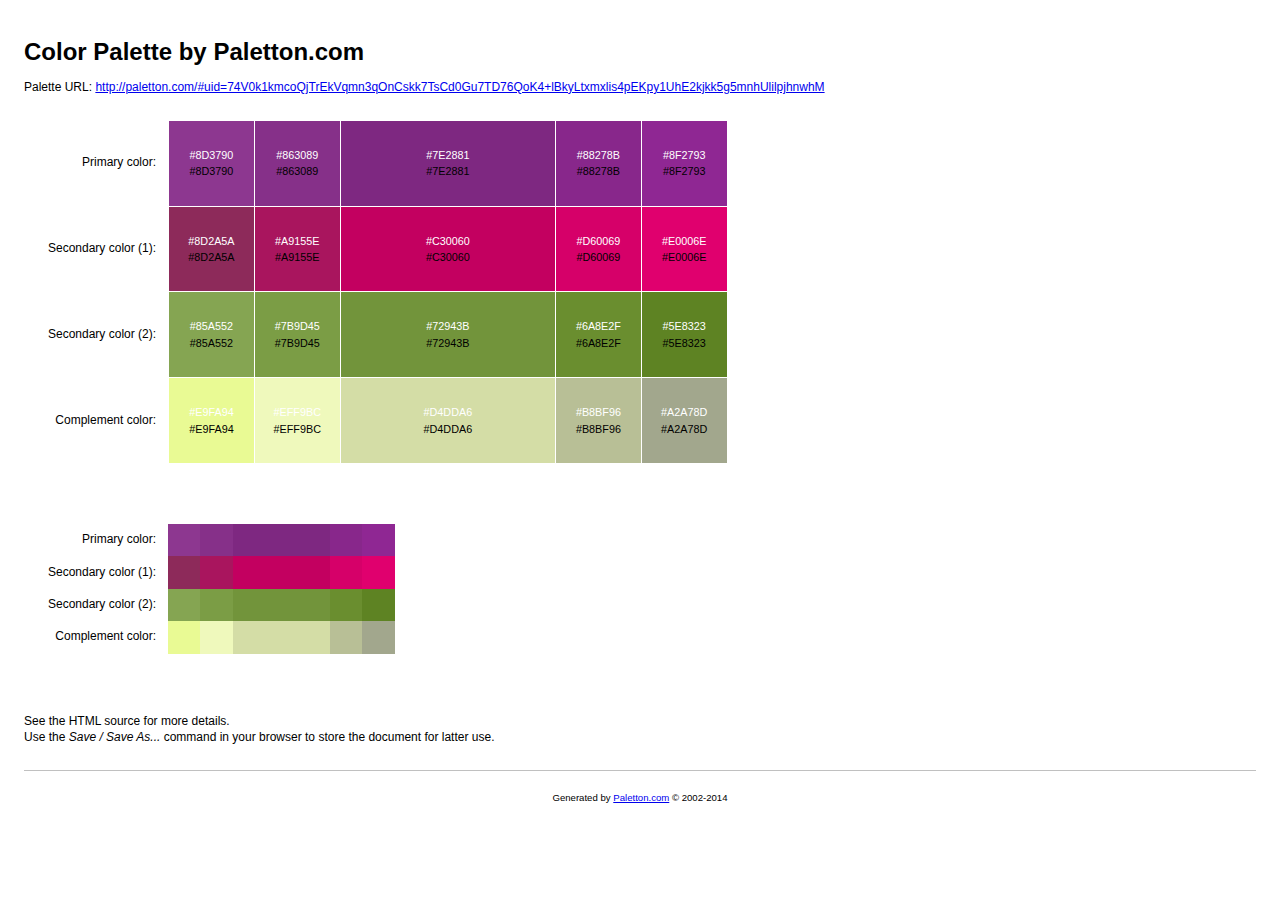
<file: assetts/Color palette by Paletton.com.html>
<!DOCTYPE html>
<!-- saved from url=(0036)http://paletton.com/export/index.php -->
<html><head><meta http-equiv="Content-Type" content="text/html; charset=UTF-8">
	
	<title>Color palette by Paletton.com</title>
	<meta name="generator" content="Paletton.com">

<style type="text/css">

/* Palette color codes */
/* Feel free to copy&paste color codes to your application */

.primary-1 { background-color: #8D3790 }
.primary-2 { background-color: #863089 }
.primary-0 { background-color: #7E2881 }
.primary-3 { background-color: #88278B }
.primary-4 { background-color: #8F2793 }

.secondary-1-1 { background-color: #8D2A5A }
.secondary-1-2 { background-color: #A9155E }
.secondary-1-0 { background-color: #C30060 }
.secondary-1-3 { background-color: #D60069 }
.secondary-1-4 { background-color: #E0006E }

.secondary-2-1 { background-color: #85A552 }
.secondary-2-2 { background-color: #7B9D45 }
.secondary-2-0 { background-color: #72943B }
.secondary-2-3 { background-color: #6A8E2F }
.secondary-2-4 { background-color: #5E8323 }

.complement-1 { background-color: #E9FA94 }
.complement-2 { background-color: #EFF9BC }
.complement-0 { background-color: #D4DDA6 }
.complement-3 { background-color: #B8BF96 }
.complement-4 { background-color: #A2A78D }

/* end */


body {
	margin:0; padding: 2em;
	background: #fff;
	color: #000;
	font: 12px/1.33 "Segoe UI", "Helvetica Neue", Helvetica, sans-serif;
	text-align:left;
	}
h1 {
	margin: 0.5em 0;
	font-size: 200%;
	}
p {
	margin: 0.5em 0;
	}

.color-table {
	margin: 2em 2em 5em;
	border-collapse:collapse;
	border:none;
	border-spacing:0;
	font-size:100%;
	}
.color-table th {
	padding: 0 1em 0 0;
	text-align: right;
	vertical-align: middle;
	font-size: 100%;
	font-weight: normal;
	border: none;
	}
.color-table td.sample {
	width:6em; height:6em;
	padding: 10px;
	text-align:center;
	vertical-align:middle;
	font-size:90%;
	border: 1px solid white;
	white-space:nowrap;
	}
.color-table td.sample-0 {
	width:18em;
	}
.color-table.small td.sample {
	width:3em; height:3em;
	padding:0;
	border:none;
	}
.color-table.small td.sample-0 {
	width:9em;
	}
.color-table .white { margin-bottom:0.2em; color:white }
.color-table .black { margin-top:0.2em; color:black }

hr {
	margin: 2em 0 1em 0;
	border:none;
	border-bottom:1px solid silver;
	}
#footer {
	padding:1em;
	text-align:center;
	font-size:80%;
	}

</style>

</head>
<body cz-shortcut-listen="true">

<h1>Color Palette by Paletton.com</h1>
<p>Palette URL: <a href="http://paletton.com/#uid=74V0k1kmcoQjTrEkVqmn3qOnCskk7TsCd0Gu7TD76QoK4+lBkyLtxmxlis4pEKpy1UhE2kjkk5g5mnhUlilpjhnwhM">http://paletton.com/#uid=74V0k1kmcoQjTrEkVqmn3qOnCskk7TsCd0Gu7TD76QoK4+lBkyLtxmxlis4pEKpy1UhE2kjkk5g5mnhUlilpjhnwhM</a></p>

<table class="color-table">
	<tbody><tr>
		<th>Primary color:</th>
		<td class="sample sample-1 primary-1">
			<div class="white">#8D3790</div>
			<div class="black">#8D3790</div>
		</td>
		<td class="sample sample-2 primary-2">
			<div class="white">#863089</div>
			<div class="black">#863089</div>
		</td>
		<td class="sample sample-0 primary-0">
			<div class="white">#7E2881</div>
			<div class="black">#7E2881</div>
		</td>
		<td class="sample sample-3 primary-3">
			<div class="white">#88278B</div>
			<div class="black">#88278B</div>
		</td>
		<td class="sample sample-4 primary-4">
			<div class="white">#8F2793</div>
			<div class="black">#8F2793</div>
		</td>
	</tr>
	<tr>
		<th>Secondary color (1):</th>
		<td class="sample sample-1 secondary-1-1">
			<div class="white">#8D2A5A</div>
			<div class="black">#8D2A5A</div>
		</td>
		<td class="sample sample-2 secondary-1-2">
			<div class="white">#A9155E</div>
			<div class="black">#A9155E</div>
		</td>
		<td class="sample sample-0 secondary-1-0">
			<div class="white">#C30060</div>
			<div class="black">#C30060</div>
		</td>
		<td class="sample sample-3 secondary-1-3">
			<div class="white">#D60069</div>
			<div class="black">#D60069</div>
		</td>
		<td class="sample sample-4 secondary-1-4">
			<div class="white">#E0006E</div>
			<div class="black">#E0006E</div>
		</td>
	</tr>
	<tr>
		<th>Secondary color (2):</th>
		<td class="sample sample-1 secondary-2-1">
			<div class="white">#85A552</div>
			<div class="black">#85A552</div>
		</td>
		<td class="sample sample-2 secondary-2-2">
			<div class="white">#7B9D45</div>
			<div class="black">#7B9D45</div>
		</td>
		<td class="sample sample-0 secondary-2-0">
			<div class="white">#72943B</div>
			<div class="black">#72943B</div>
		</td>
		<td class="sample sample-3 secondary-2-3">
			<div class="white">#6A8E2F</div>
			<div class="black">#6A8E2F</div>
		</td>
		<td class="sample sample-4 secondary-2-4">
			<div class="white">#5E8323</div>
			<div class="black">#5E8323</div>
		</td>
	</tr>
	<tr>
		<th>Complement color:</th>
		<td class="sample sample-1 complement-1">
			<div class="white">#E9FA94</div>
			<div class="black">#E9FA94</div>
		</td>
		<td class="sample sample-2 complement-2">
			<div class="white">#EFF9BC</div>
			<div class="black">#EFF9BC</div>
		</td>
		<td class="sample sample-0 complement-0">
			<div class="white">#D4DDA6</div>
			<div class="black">#D4DDA6</div>
		</td>
		<td class="sample sample-3 complement-3">
			<div class="white">#B8BF96</div>
			<div class="black">#B8BF96</div>
		</td>
		<td class="sample sample-4 complement-4">
			<div class="white">#A2A78D</div>
			<div class="black">#A2A78D</div>
		</td>
	</tr>
</tbody></table>

<table class="color-table small">
	<tbody><tr>
		<th>Primary color:</th>
		<td class="sample sample-1 primary-1"></td>
		<td class="sample sample-2 primary-2"></td>
		<td class="sample sample-0 primary-0"></td>
		<td class="sample sample-3 primary-3"></td>
		<td class="sample sample-4 primary-4"></td>
	</tr>
	<tr>
		<th>Secondary color (1):</th>
		<td class="sample sample-1 secondary-1-1"></td>
		<td class="sample sample-2 secondary-1-2"></td>
		<td class="sample sample-0 secondary-1-0"></td>
		<td class="sample sample-3 secondary-1-3"></td>
		<td class="sample sample-4 secondary-1-4"></td>
	</tr>
	<tr>
		<th>Secondary color (2):</th>
		<td class="sample sample-1 secondary-2-1"></td>
		<td class="sample sample-2 secondary-2-2"></td>
		<td class="sample sample-0 secondary-2-0"></td>
		<td class="sample sample-3 secondary-2-3"></td>
		<td class="sample sample-4 secondary-2-4"></td>
	</tr>
	<tr>
		<th>Complement color:</th>
		<td class="sample sample-1 complement-1"></td>
		<td class="sample sample-2 complement-2"></td>
		<td class="sample sample-0 complement-0"></td>
		<td class="sample sample-3 complement-3"></td>
		<td class="sample sample-4 complement-4"></td>
	</tr>
</tbody></table>

<p>
See the HTML source for more details.<br>
Use the <em>Save / Save As...</em> command in your browser to store the document for latter use.
</p>

<hr>

<p id="footer">Generated by <a href="http://paletton.com/">Paletton.com</a> © 2002-2014</p>



</body></html>
</file>
